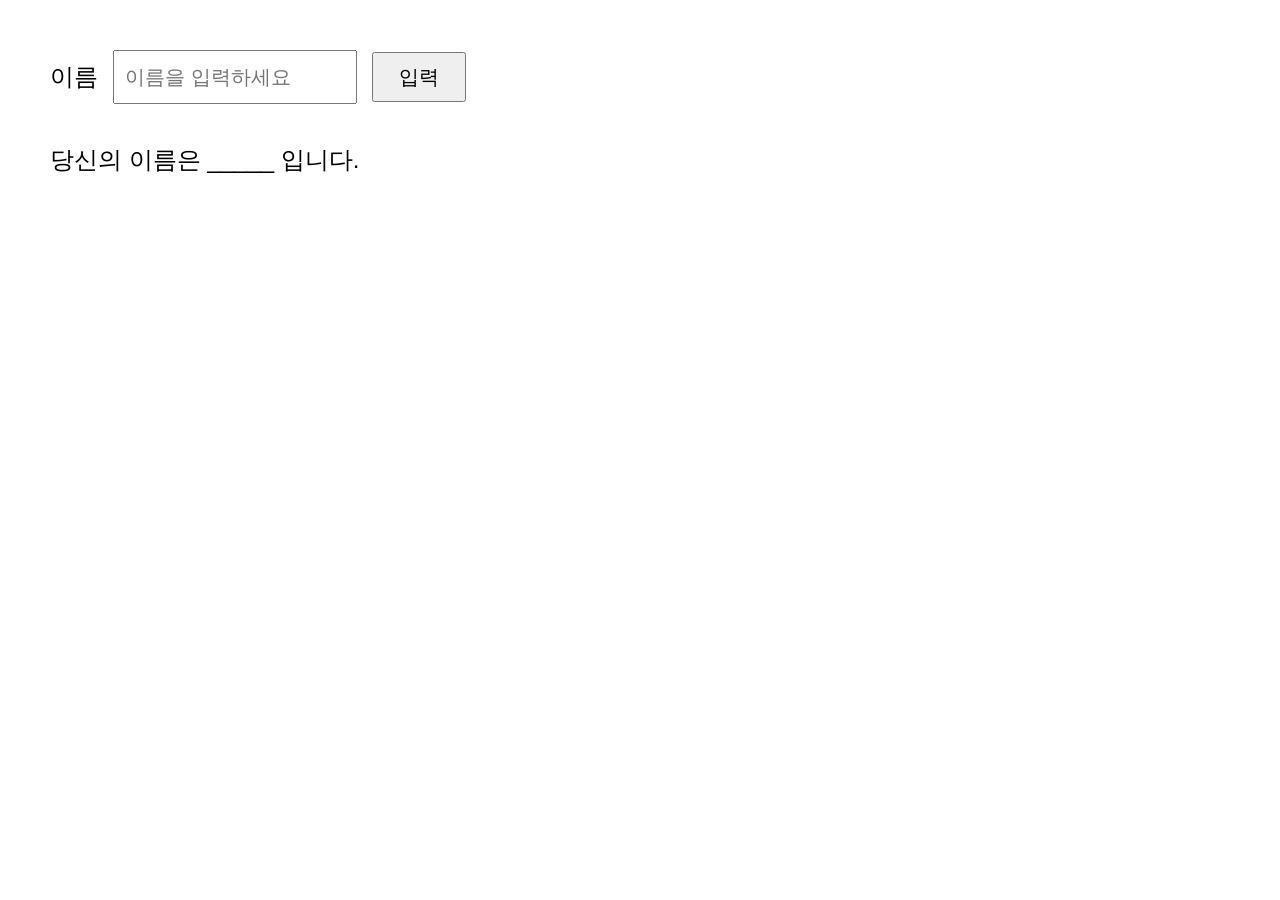
<file: hello.html>
<!DOCTYPE html>
<html lang="ko">
<head>
  <meta charset="UTF-8" />
  <meta name="viewport" content="width=device-width, initial-scale=1.0" />
  <title>이름 입력</title>

  <style>
    body {
      font-family: Arial, sans-serif;
      margin: 50px;
    }

    .input-area {
      display: flex;
      align-items: center;
      gap: 15px;
      margin-bottom: 40px;
    }

    label {
      font-size: 24px;
    }

    input {
      width: 220px;
      height: 40px;
      font-size: 20px;
      padding: 5px 10px;
    }

    button {
      height: 50px;
      padding: 0 25px;
      font-size: 20px;
      cursor: pointer;
    }

    #result {
      font-size: 24px;
    }
  </style>
</head>

<body>

  <div class="input-area">
    <label for="nameInput">이름</label>

    <input
      type="text"
      id="nameInput"
      placeholder="이름을 입력하세요"
    />

    <button onclick="showName()">입력</button>
  </div>

  <p id="result">
    당신의 이름은 _____ 입니다.
  </p>

  <script>
    function showName() {
      const name = document.getElementById("nameInput").value;

      document.getElementById("result").textContent =
        "당신의 이름은 " + name + " 입니다.";
    }
  </script>

</body>
</html>
</file>
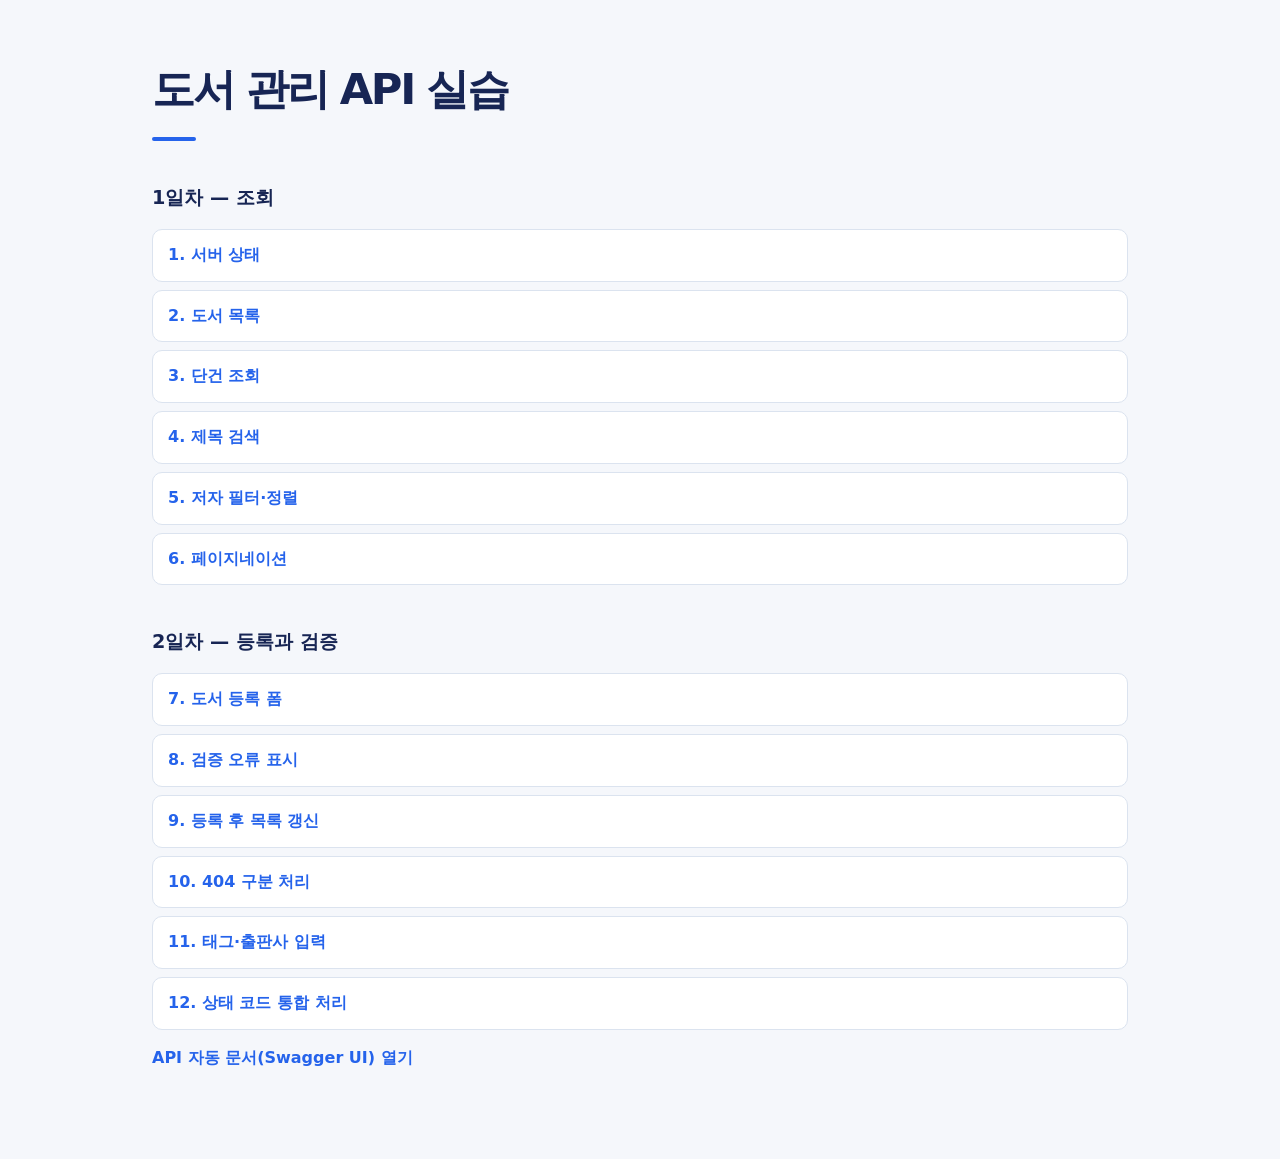
<file: static/01-status.html>
<!DOCTYPE html>
<html lang="ko">
<head>
    <meta charset="utf-8">
    <link rel="stylesheet" href="style.css">
    <title>도서 관리 API 실습</title>
</head>
<body>

<h1>도서 관리 API 실습</h1>

<h2>1일차 — 조회</h2>
<ul>
    <li><a href="01-status.html">1. 서버 상태</a></li>
    <li><a href="02-list.html">2. 도서 목록</a></li>
    <li><a href="03-detail.html">3. 단건 조회</a></li>
    <li><a href="04-search.html">4. 제목 검색</a></li>
    <li><a href="05-filter.html">5. 저자 필터·정렬</a></li>
    <li><a href="06-page.html">6. 페이지네이션</a></li>
</ul>

<h2>2일차 — 등록과 검증</h2>
<ul>
    <li><a href="07-create.html">7. 도서 등록 폼</a></li>
    <li><a href="08-validate.html">8. 검증 오류 표시</a></li>
    <li><a href="09-create-list.html">9. 등록 후 목록 갱신</a></li>
    <li><a href="10-detail-404.html">10. 404 구분 처리</a></li>
    <li><a href="11-nested.html">11. 태그·출판사 입력</a></li>
    <li><a href="12-final.html">12. 상태 코드 통합 처리</a></li>
</ul>

<p>
    <a href="/docs">API 자동 문서(Swagger UI) 열기</a>
</p>

</body>
</html>
</file>
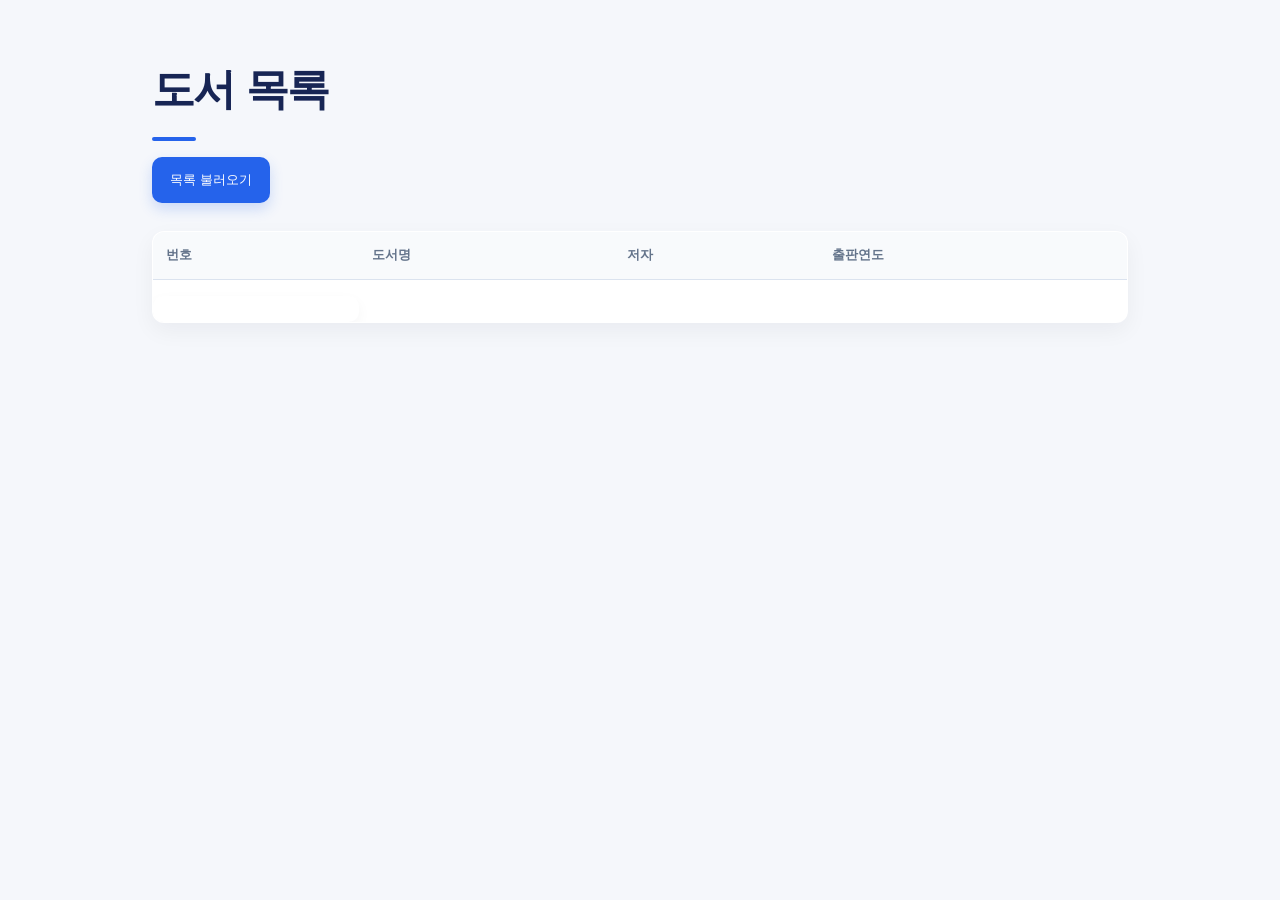
<file: static/02-list.html>
<!DOCTYPE html>
<html lang="ko">
<head>
    <meta charset="utf-8">
    <link rel="stylesheet" href="style.css">
    <title>도서 목록</title>

    <style>
        table {
            border-collapse: collapse;
            width: 700px;
            margin-top: 20px;
        }

        th, td {
            border: 1px solid #999;
            padding: 10px;
            text-align: center;
        }

        th {
            background-color: #f2f2f2;
        }
    </style>
</head>

<body>
    <h1>도서 목록</h1>

    <button id="loadBtn">목록 불러오기</button>

    <table>
        <thead>
            <tr>
                <th>번호</th>
                <th>도서명</th>
                <th>저자</th>
                <th>출판연도</th>
            </tr>
        </thead>

        <tbody id="result">
        </tbody>
    </table>

    <script>
        document.getElementById("loadBtn").addEventListener("click", async () => {

            // FastAPI의 /books에 GET 요청
            const books = await (await fetch("/books")).json();

            // 데이터를 넣을 tbody 찾기
            const tbody = document.getElementById("result");

            // 기존 내용 초기화
            tbody.innerHTML = "";

            // 책 목록을 하나씩 반복
            for (const book of books) {

                // 새로운 행 생성
                const tr = document.createElement("tr");

                // 행 안에 데이터 넣기
                tr.innerHTML = `
                    <td>${book.id}</td>
                    <td>${book.title}</td>
                    <td>${book.author}</td>
                    <td>${book.year}</td>
                `;

                // 표에 행 추가
                tbody.appendChild(tr);
            }
        });
    </script>
</body>
</html>
</file>
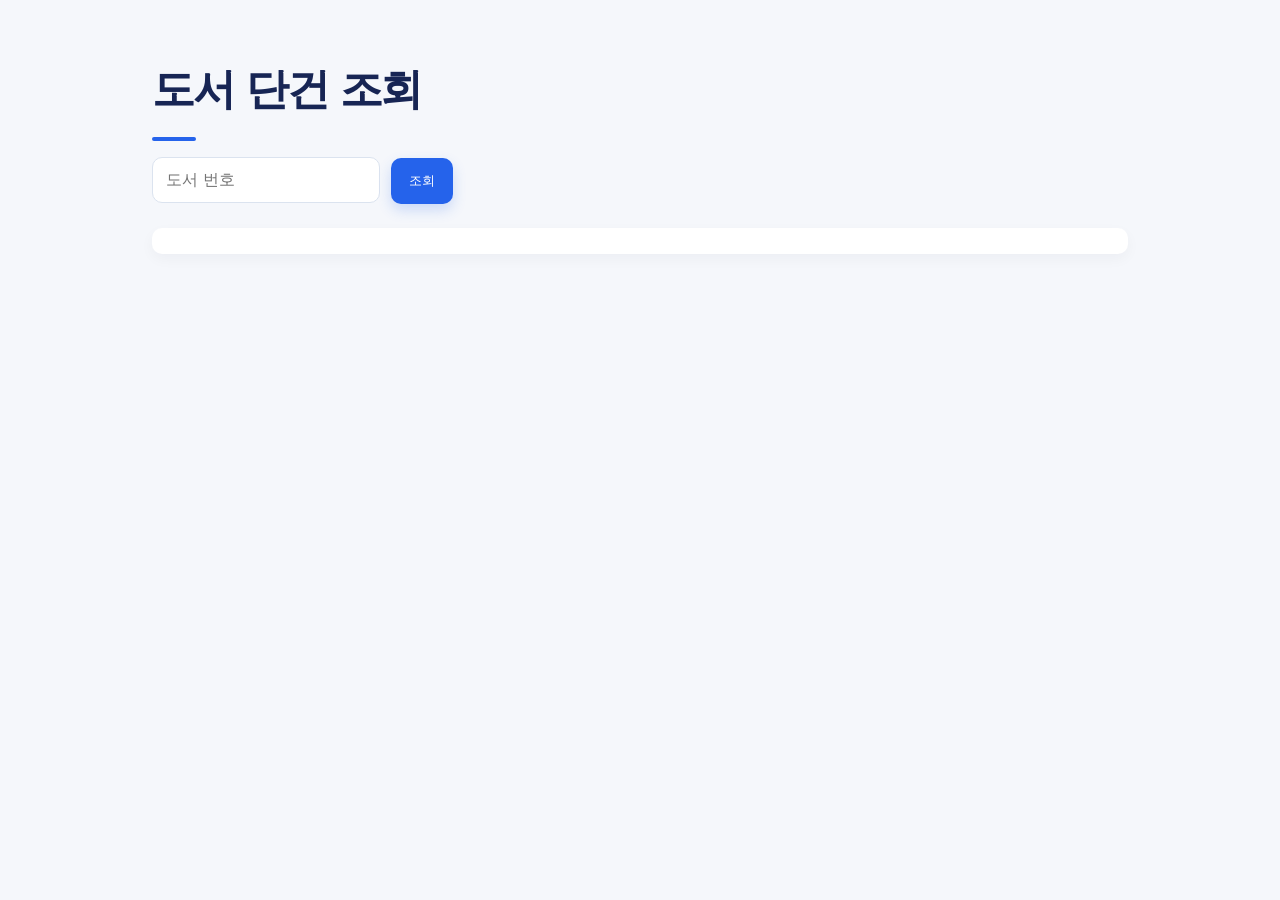
<file: static/03-detail.html>
<!DOCTYPE html>
<html lang="ko">
<head>
    <meta charset="utf-8">
    <link rel="stylesheet" href="style.css">
    <title>도서 조회</title>
</head>

<body>
    <h1>도서 단건 조회</h1>

    <input id="bookId" type="number" placeholder="도서 번호">
    <button id="findBtn">조회</button>

    <p id="result"></p>

    <script>
        document.getElementById("findBtn").addEventListener("click", async () => {
            const id = document.getElementById("bookId").value;
            const book = await (await fetch("/books/" + id)).json();
            const p = document.getElementById("result");

            if (book.error) {
                p.textContent = "찾을 수 없습니다.";
            } else {
                p.textContent =
                    book.title + " - " +
                    book.author + " (" +
                    book.year + ")";
            }
        });
    </script>
</body>
</html>
</file>
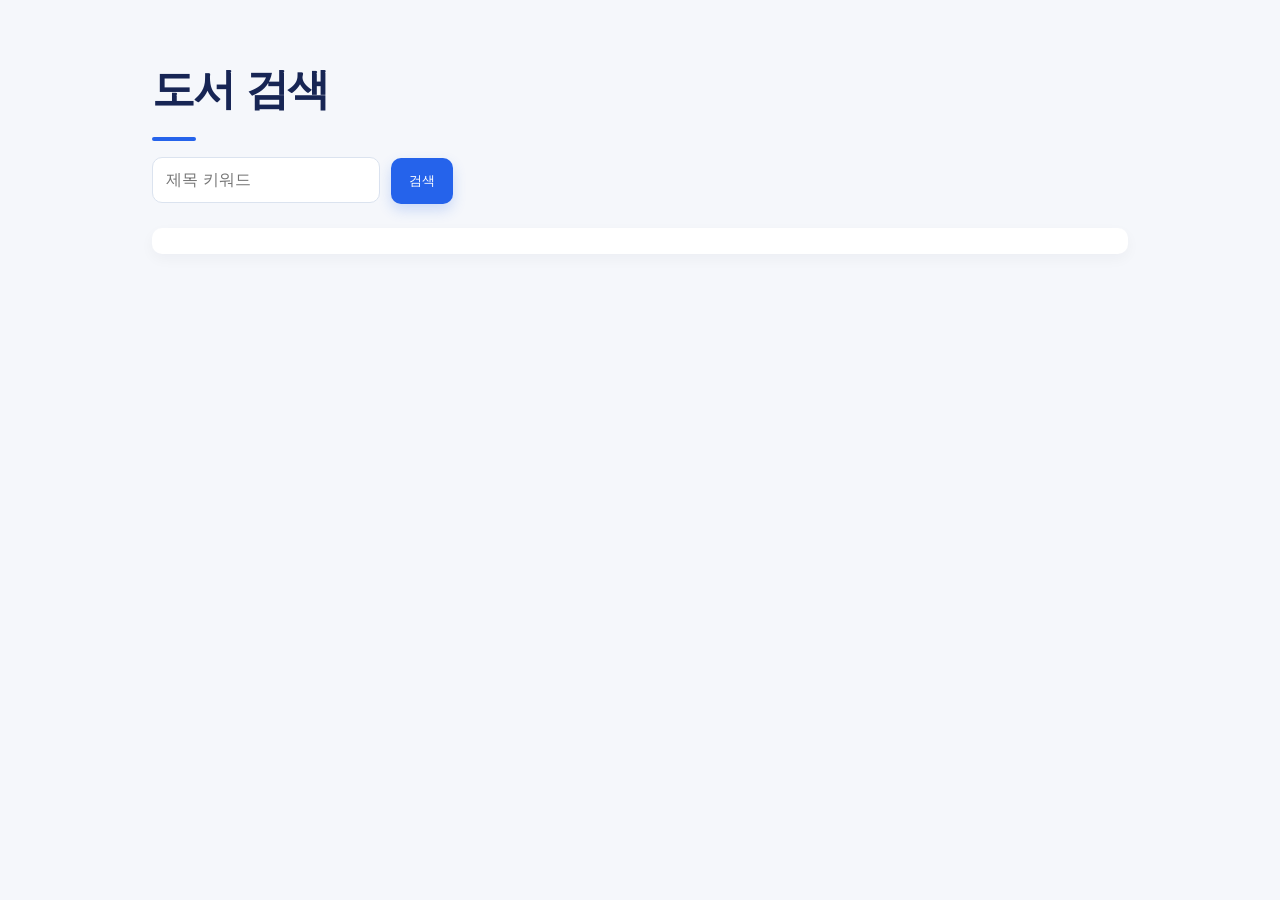
<file: static/04-search.html>
<!DOCTYPE html>
<html lang="ko">
<head>
    <meta charset="utf-8">
    <link rel="stylesheet" href="style.css">
    <title>도서 검색</title>
</head>

<body>
    <h1>도서 검색</h1>

    <input id="keyword" type="text" placeholder="제목 키워드">
    <button id="searchBtn">검색</button>

    <ul id="result"></ul>

    <script>
        document.getElementById("searchBtn").addEventListener("click", async () => {
            const kw = document.getElementById("keyword").value;

            const books = await (
                await fetch("/books/search?keyword=" + encodeURIComponent(kw))
            ).json();

            const ul = document.getElementById("result");
            ul.innerHTML = "";

            for (const b of books) {
                const li = document.createElement("li");
                li.textContent = b.title + " - " + b.author;
                ul.appendChild(li);
            }
        });
    </script>
</body>
</html>
</file>
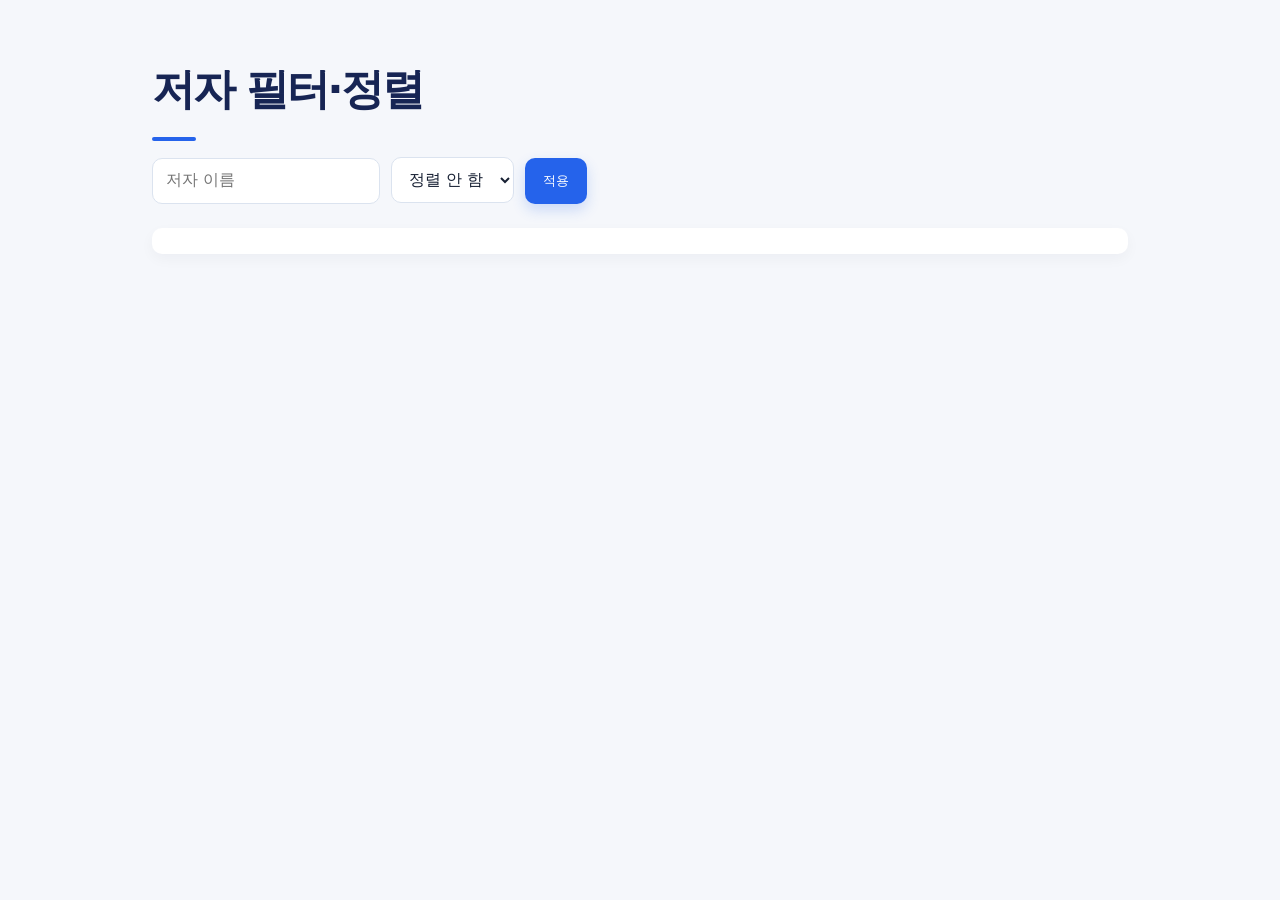
<file: static/05-filter.html>
<!DOCTYPE html>
<html lang="ko">
<link rel="stylesheet" href="style.css">
<head><meta charset="utf-8"><title>도서 필터</title></head>
<body>
<h1>저자 필터·정렬</h1>
<input id="author" type="text" placeholder="저자 이름">
<select id="sort">
<option value="">정렬 안 함</option>
<option value="year">연도순</option>
</select>
<button id="filterBtn">적용</button>
<ul id="result"></ul>
<script>
document.getElementById("filterBtn").addEventListener("click", async () => {
const author = document.getElementById("author").value;
const sort = document.getElementById("sort").value;
const url = "/books/filter?keyword=" + encodeURIComponent(author) + "&sort=" + sort;
const books = await (await fetch(url)).json();
const ul = document.getElementById("result");
ul.innerHTML = "";
for (const b of books) {
const li = document.createElement("li");
li.textContent = b.title + " - " + b.author + " (" + b.year + ")";
ul.appendChild(li);
}
});
</script>
</body>
</html>
</file>
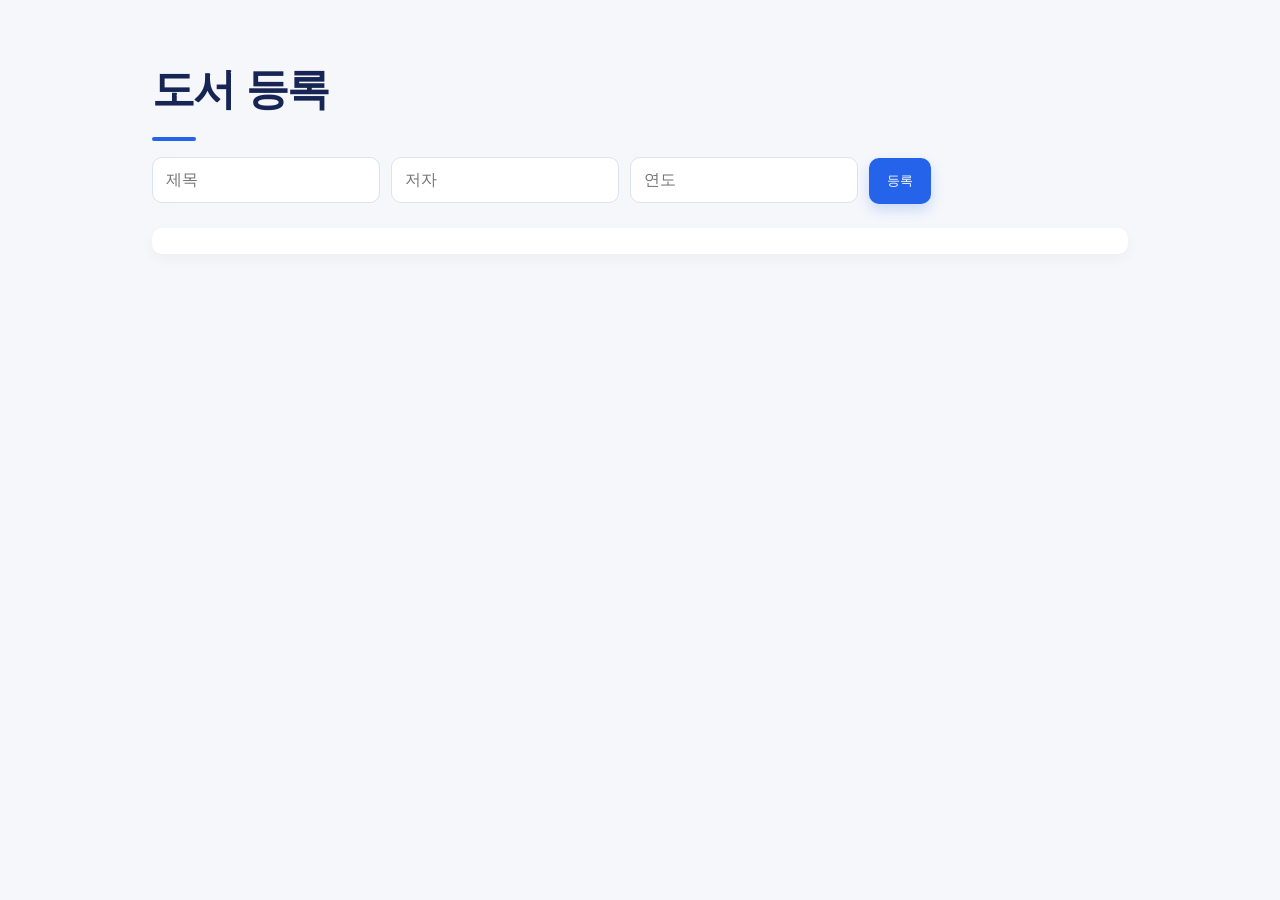
<file: static/07-create.html>
<!DOCTYPE html>
<html lang="ko">
<head>
    <meta charset="utf-8">
    <link rel="stylesheet" href="style.css">
    <title>도서 등록</title>
</head>
<body>

<h1>도서 등록</h1>

<input id="title" placeholder="제목">
<input id="author" placeholder="저자">
<input id="year" type="number" placeholder="연도">

<button id="saveBtn">등록</button>

<p id="result"></p>

<script>
document.getElementById("saveBtn").addEventListener("click", async () => {

    const payload = {
        title: document.getElementById("title").value,
        author: document.getElementById("author").value,
        year: Number(document.getElementById("year").value)
    };

    const res = await fetch("/books", {
        method: "POST",
        headers: {
            "Content-Type": "application/json"
        },
        body: JSON.stringify(payload)
    });

    const data = await res.json();

    document.getElementById("result").textContent =
        "상태 " + res.status + " / " + JSON.stringify(data);
});
</script>

</body>
</html>
</file>
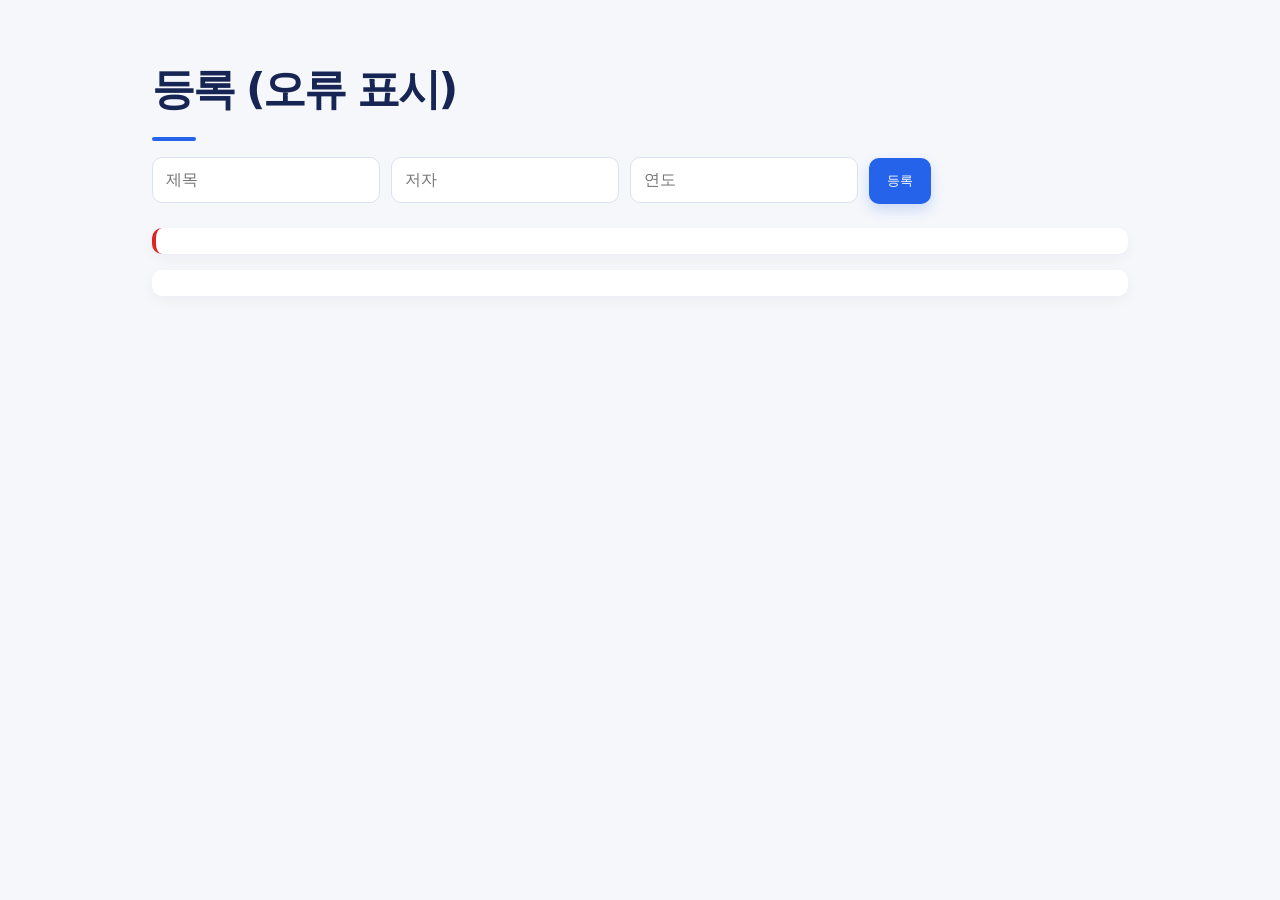
<file: static/08-validate.html>
<!DOCTYPE html>
<html lang="ko">
<head>
    <meta charset="utf-8">
    <link rel="stylesheet" href="style.css">
    <title>검증 오류 표시</title>
</head>
<body>

<h1>등록 (오류 표시)</h1>

<input id="title" placeholder="제목">
<input id="author" placeholder="저자">
<input id="year" type="number" placeholder="연도">

<button id="saveBtn">등록</button>

<ul id="errors" style="color:red"></ul>
<p id="ok"></p>

<script>
document.getElementById("saveBtn").addEventListener("click", async () => {

    const payload = {
        title: document.getElementById("title").value,
        author: document.getElementById("author").value,
        year: Number(document.getElementById("year").value)
    };

    const res = await fetch("/books", {
        method: "POST",
        headers: {
            "Content-Type": "application/json"
        },
        body: JSON.stringify(payload)
    });

    const data = await res.json();

    const ul = document.getElementById("errors");
    const ok = document.getElementById("ok");

    ul.innerHTML = "";
    ok.textContent = "";

    if (res.status === 422) {
        for (const err of data.detail) {
            const li = document.createElement("li");
            li.textContent = err.loc.join(".") + " : " + err.msg;
            ul.appendChild(li);
        }

    } else if (res.ok) {
        ok.textContent = "등록 완료: " + data.title;

    } else {
        ok.textContent = "오류: " + data.detail;
    }
});
</script>

</body>
</html>
</file>
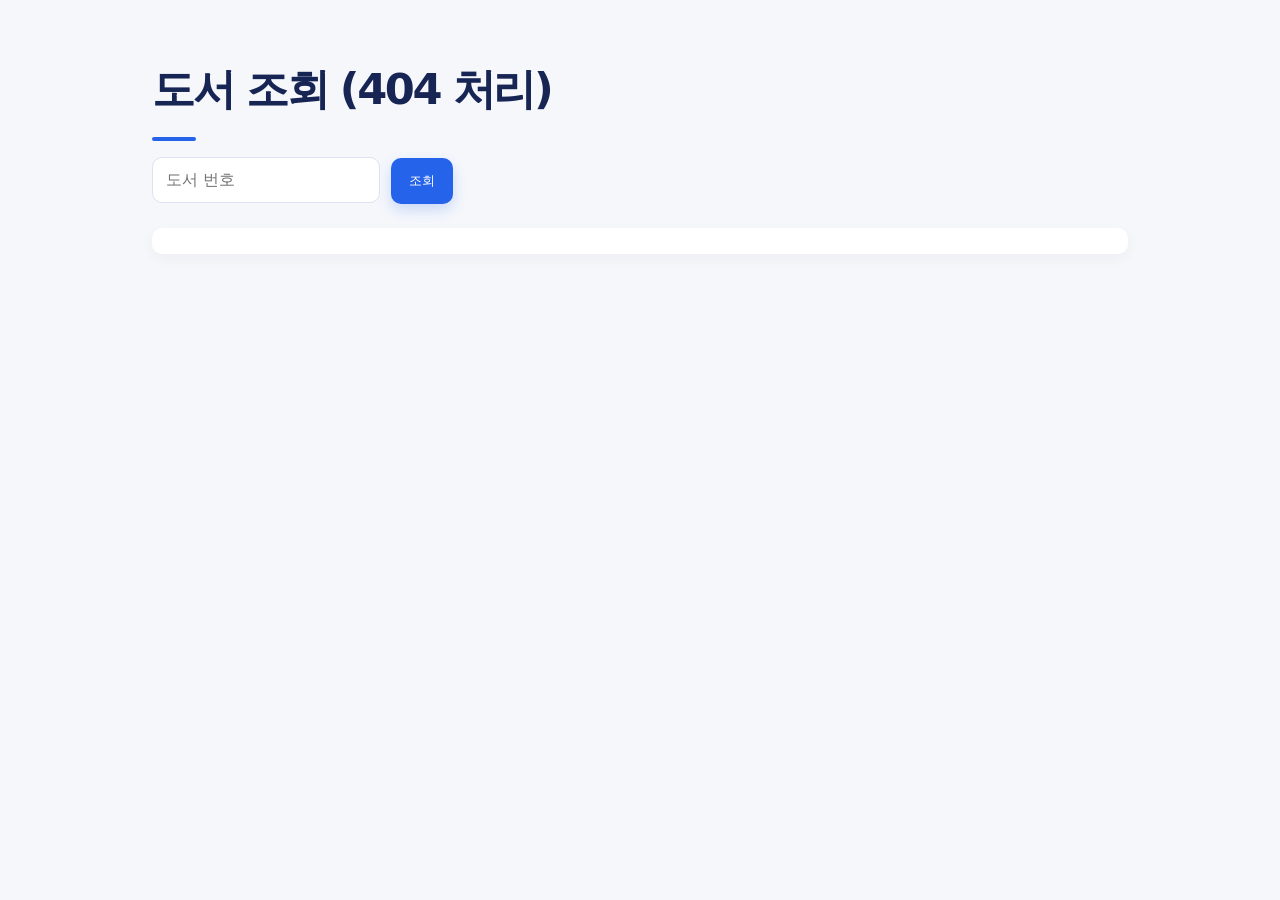
<file: static/10-detail-404.html>
<!DOCTYPE html>
<html lang="ko">
<head>
    <meta charset="utf-8">
    <link rel="stylesheet" href="style.css">
    <title>단건 조회</title>
</head>
<body>

<h1>도서 조회 (404 처리)</h1>

<input id="bookId" type="number" placeholder="도서 번호">
<button id="findBtn">조회</button>

<p id="result"></p>

<script>
document.getElementById("findBtn").addEventListener("click", async () => {

    const id = document.getElementById("bookId").value;

    const res = await fetch("/books/" + id);
    const data = await res.json();

    const p = document.getElementById("result");

    if (res.status === 404) {
        p.style.color = "red";
        p.textContent = data.detail;

    } else if (res.ok) {
        p.style.color = "black";
        p.textContent = data.title + " - " + data.author + " (" + data.year + ")";

    } else {
        p.style.color = "red";
        p.textContent = "요청 실패 (상태 " + res.status + ")";
    }
});
</script>

</body>
</html>
</file>
<file: static/style.css>
:root {
    --navy: #172554;
    --blue: #2563eb;
    --blue-soft: #eff6ff;
    --ink: #172033;
    --muted: #64748b;
    --line: #dbe3ef;
    --surface: #ffffff;
    --canvas: #f5f7fb;
    --danger: #dc2626;
    --success: #15803d;
}

* { box-sizing: border-box; }

body {
    max-width: 1040px;
    min-height: 100vh;
    margin: 0 auto;
    padding: 56px 32px 72px;
    color: var(--ink);
    background: var(--canvas);
    font-family: "Pretendard", "Noto Sans KR", system-ui, sans-serif;
    line-height: 1.55;
}

h1 {
    margin: 0 0 8px;
    color: var(--navy);
    font-size: clamp(1.9rem, 4vw, 2.7rem);
    letter-spacing: -0.055em;
}

h1::after {
    display: block;
    width: 44px;
    height: 4px;
    margin-top: 14px;
    border-radius: 99px;
    background: var(--blue);
    content: "";
}

h2 { margin: 42px 0 16px; color: var(--navy); font-size: 1.2rem; }

.nested-page > input {
    width: calc(33.333% - 8px);
    margin-right: 4px;
}

.nested-page #saveBtn { display: block; margin-top: 14px; }
.nested-page #result:empty { display: none; }
.nested-page #result { border-left: 4px solid var(--success); }
.nested-page #list { padding: 22px; border: 1px solid var(--line); border-radius: 16px; background: var(--surface); box-shadow: 0 10px 24px rgba(15, 23, 42, .05); }
.nested-page #list li { margin-bottom: 8px; }

input, select {
    min-height: 46px;
    margin: 8px 6px 8px 0;
    padding: 0 13px;
    border: 1px solid var(--line);
    border-radius: 10px;
    outline: none;
    color: var(--ink);
    background: var(--surface);
    font: inherit;
    transition: border-color .18s, box-shadow .18s;
}

input:focus, select:focus {
    border-color: var(--blue);
    box-shadow: 0 0 0 4px rgba(37, 99, 235, .13);
}

button {
    min-height: 46px;
    margin: 8px 0;
    padding: 0 18px;
    border: 0;
    border-radius: 10px;
    color: white;
    background: var(--blue);
    box-shadow: 0 6px 14px rgba(37, 99, 235, .2);
    cursor: pointer;
    font: 700 .95rem inherit;
    transition: transform .18s, background .18s, box-shadow .18s;
}

button:hover { background: #1d4ed8; box-shadow: 0 8px 18px rgba(37, 99, 235, .28); transform: translateY(-1px); }
button:active { transform: translateY(0); }

ul { margin: 16px 0; padding: 0; list-style: none; }
li { margin-bottom: 8px; padding: 13px 15px; border: 1px solid var(--line); border-radius: 10px; background: var(--surface); }
a { color: var(--blue); font-weight: 700; text-decoration: none; }
a:hover { text-decoration: underline; }

table { overflow: hidden; width: 100% !important; margin-top: 20px; border: 1px solid var(--line) !important; border-radius: 12px; background: var(--surface); box-shadow: 0 8px 22px rgba(15, 23, 42, .05); }
th, td { padding: 13px !important; border: 0 !important; border-bottom: 1px solid var(--line) !important; text-align: left !important; }
th { color: var(--muted); background: #f8fafc !important; font-size: .84rem; }
tr:last-child td { border-bottom: 0 !important; }

#result, #msg, #ok, #errors {
    display: block;
    margin-top: 16px;
    padding: 13px 15px;
    border-radius: 10px;
    background: var(--surface);
    box-shadow: 0 5px 14px rgba(15, 23, 42, .04);
}

#errors { color: var(--danger); border-left: 4px solid var(--danger); }

@media (max-width: 640px) {
    body { padding: 34px 18px 52px; }
    input, select, button { width: 100%; margin-right: 0; }
    .nested-page > input { width: 100%; }
    table { display: block; overflow-x: auto; }
}

.dashboard-page { display: grid; grid-template-columns: 250px minmax(0, 1fr); max-width: none; padding: 0; background: var(--canvas); }
.sidebar { position: sticky; top: 0; height: 100vh; padding: 30px 18px; color: #cbd5e1; background: var(--navy); }
.brand { display: block; margin: 0 10px 38px; color: white; font-size: 1.45rem; font-weight: 900; letter-spacing: -.05em; }
.brand span { display: block; margin-top: 1px; color: #93c5fd; font-size: .62rem; letter-spacing: .14em; }
.sidebar nav p { margin: 22px 10px 7px; color: #94a3b8; font-size: .67rem; font-weight: 800; letter-spacing: .1em; }
.sidebar nav a { display: block; margin: 2px 0; padding: 9px 10px; border-radius: 8px; color: #cbd5e1; font-size: .9rem; font-weight: 600; }
.sidebar nav a:hover, .sidebar nav a.active { color: white; background: rgba(255, 255, 255, .12); text-decoration: none; }
.docs-link { position: absolute; bottom: 28px; left: 28px; color: #93c5fd; font-size: .83rem; }
.dashboard-main { max-width: 1120px; padding: 68px 7vw; }
.dashboard-header { display: flex; align-items: flex-start; justify-content: space-between; gap: 24px; }
.primary-link { display: inline-flex; flex: none; align-items: center; min-height: 46px; padding: 0 18px; border-radius: 10px; color: white; background: var(--blue); box-shadow: 0 6px 14px rgba(37, 99, 235, .2); }
.primary-link:hover { color: white; background: #1d4ed8; text-decoration: none; }
.summary-grid, .quick-grid { display: grid; grid-template-columns: repeat(3, 1fr); gap: 16px; }
.summary-grid { margin: 34px 0 50px; }
.summary-card, .quick-grid a { min-height: 160px; padding: 22px; border: 1px solid var(--line); border-radius: 16px; background: var(--surface); box-shadow: 0 10px 24px rgba(15, 23, 42, .05); }
.summary-card span, .summary-card small { display: block; color: var(--muted); font-size: .84rem; }
.summary-card strong { display: block; margin: 10px 0 8px; color: var(--navy); font-size: 2rem; letter-spacing: -.06em; }
.summary-card a { font-size: .82rem; }
.summary-card.featured { color: white; border: 0; background: linear-gradient(135deg, #1d4ed8, #172554); }
.summary-card.featured span, .summary-card.featured small, .summary-card.featured strong { color: white; }
.quick-section h2 { margin: 0; }
.quick-grid { margin-top: 18px; }
.quick-grid a { display: flex; flex-direction: column; color: var(--ink); transition: transform .18s, box-shadow .18s; }
.quick-grid a:hover { box-shadow: 0 16px 30px rgba(15, 23, 42, .1); text-decoration: none; transform: translateY(-3px); }
.quick-grid b { color: var(--blue); font-size: .77rem; }
.quick-grid strong { margin: 14px 0 6px; color: var(--navy); font-size: 1.05rem; }
.quick-grid span { color: var(--muted); font-size: .88rem; font-weight: 500; }

@media (max-width: 860px) {
    .dashboard-page { display: block; }
    .sidebar { position: static; height: auto; padding: 20px; }
    .sidebar nav { display: flex; gap: 4px; overflow-x: auto; }
    .sidebar nav p, .docs-link { display: none; }
    .sidebar nav a { flex: none; }
    .brand { margin: 0 0 16px; }
    .dashboard-main { padding: 40px 24px; }
}

@media (max-width: 640px) {
    .dashboard-header, .summary-grid, .quick-grid { display: block; }
    .primary-link { margin-top: 8px; }
    .summary-card, .quick-grid a { min-height: auto; margin-bottom: 12px; }
}
</file>
